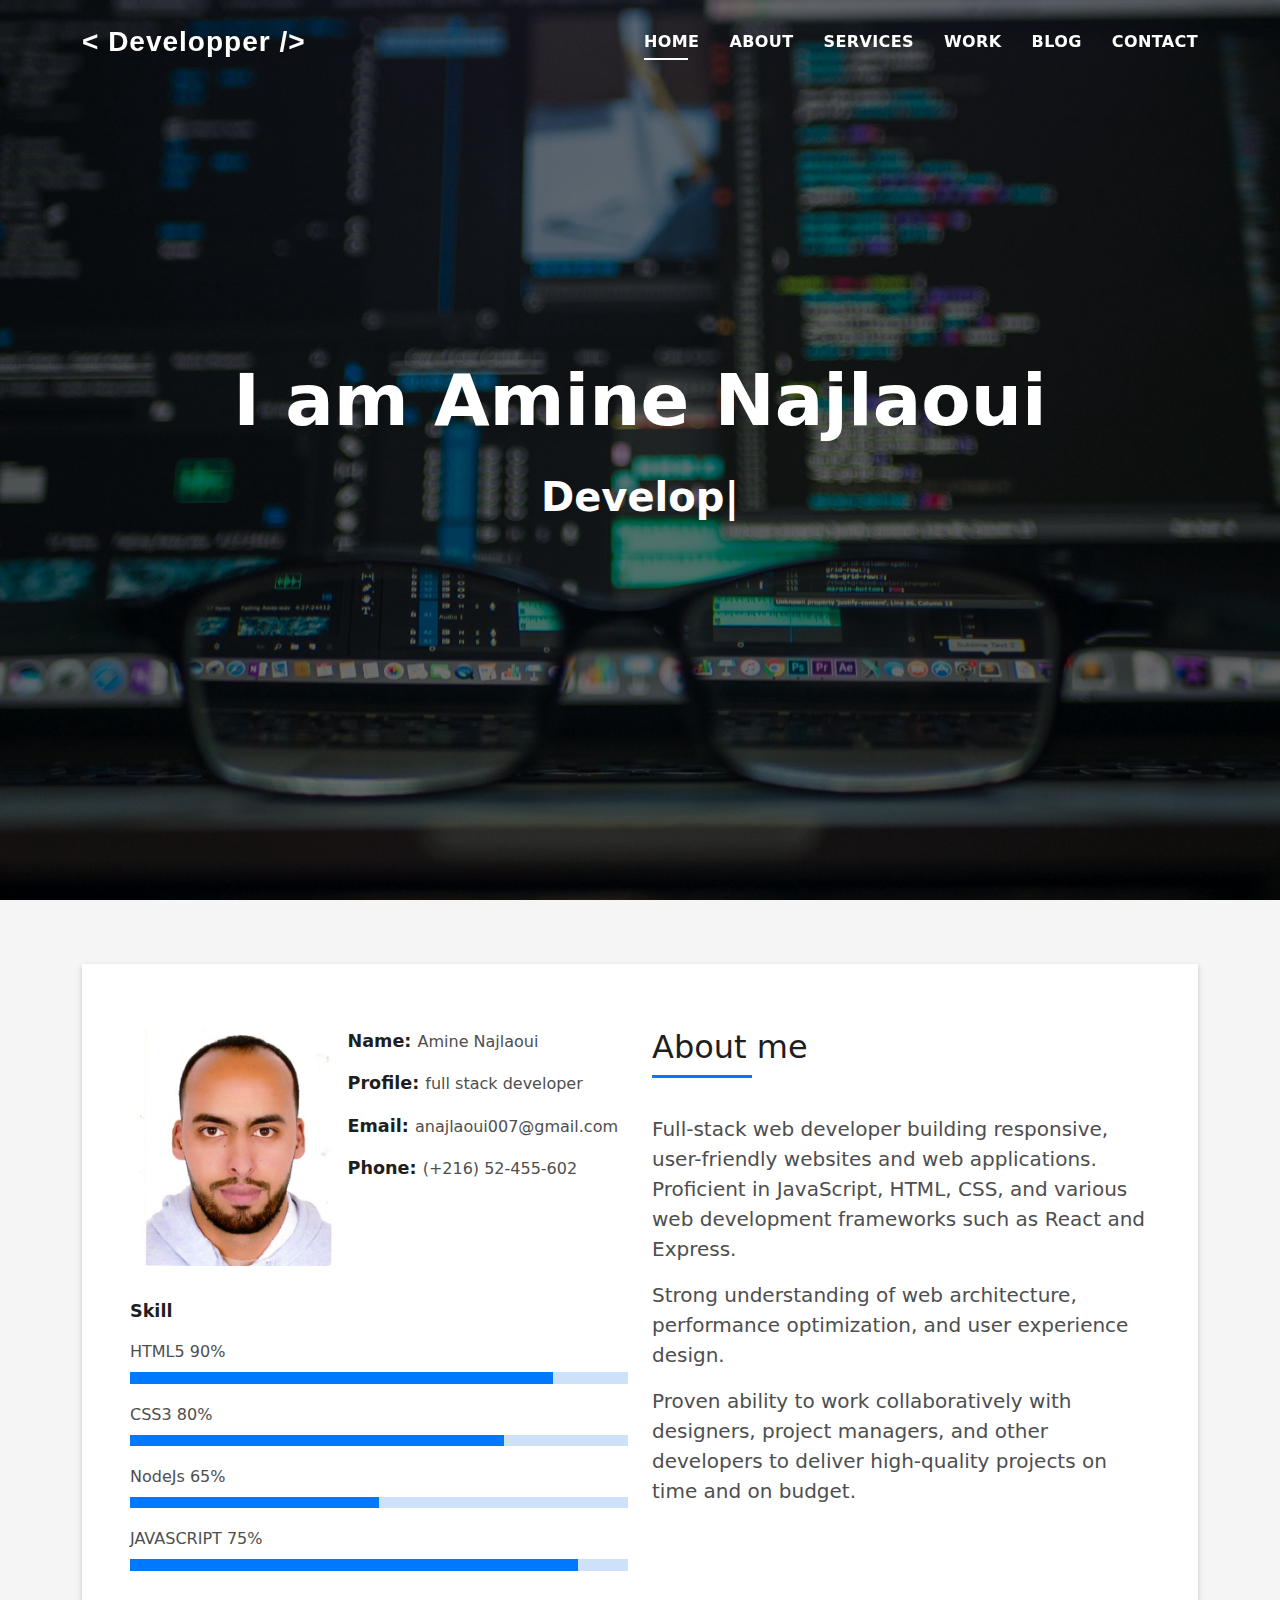
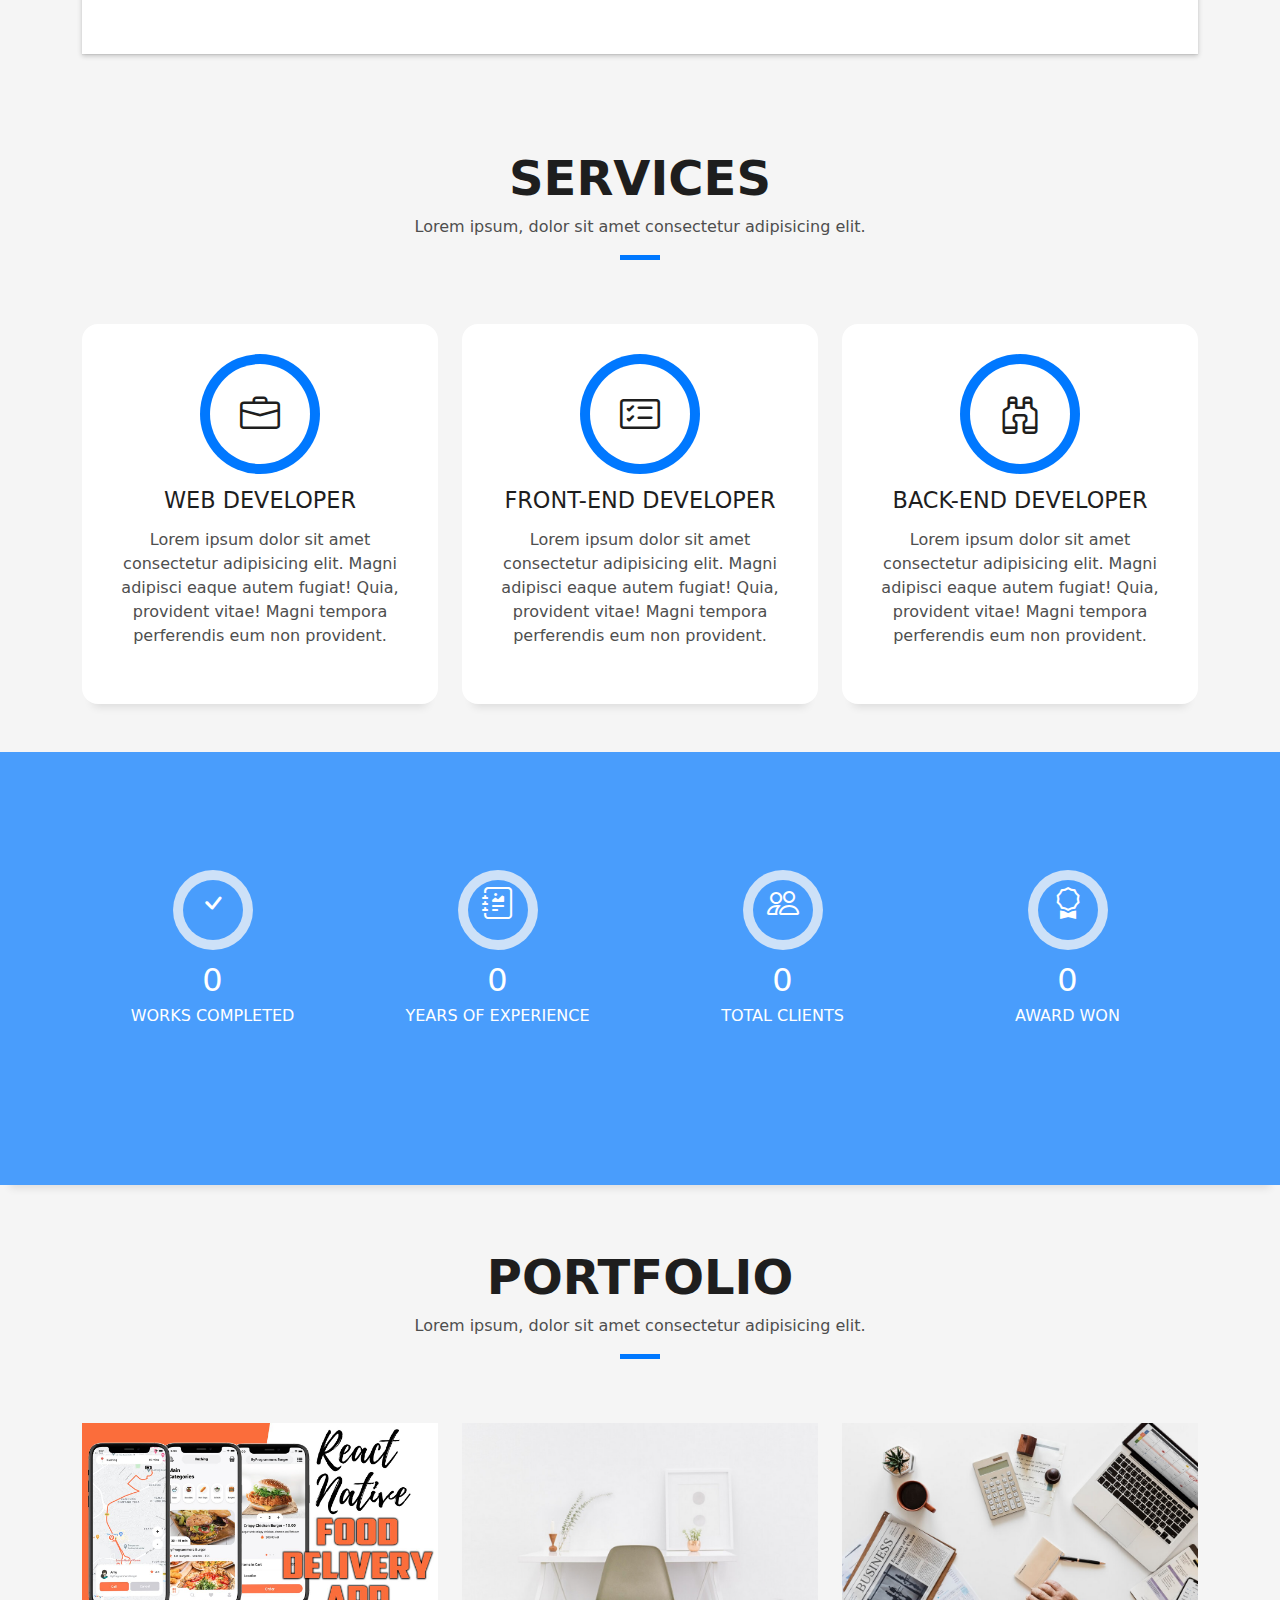
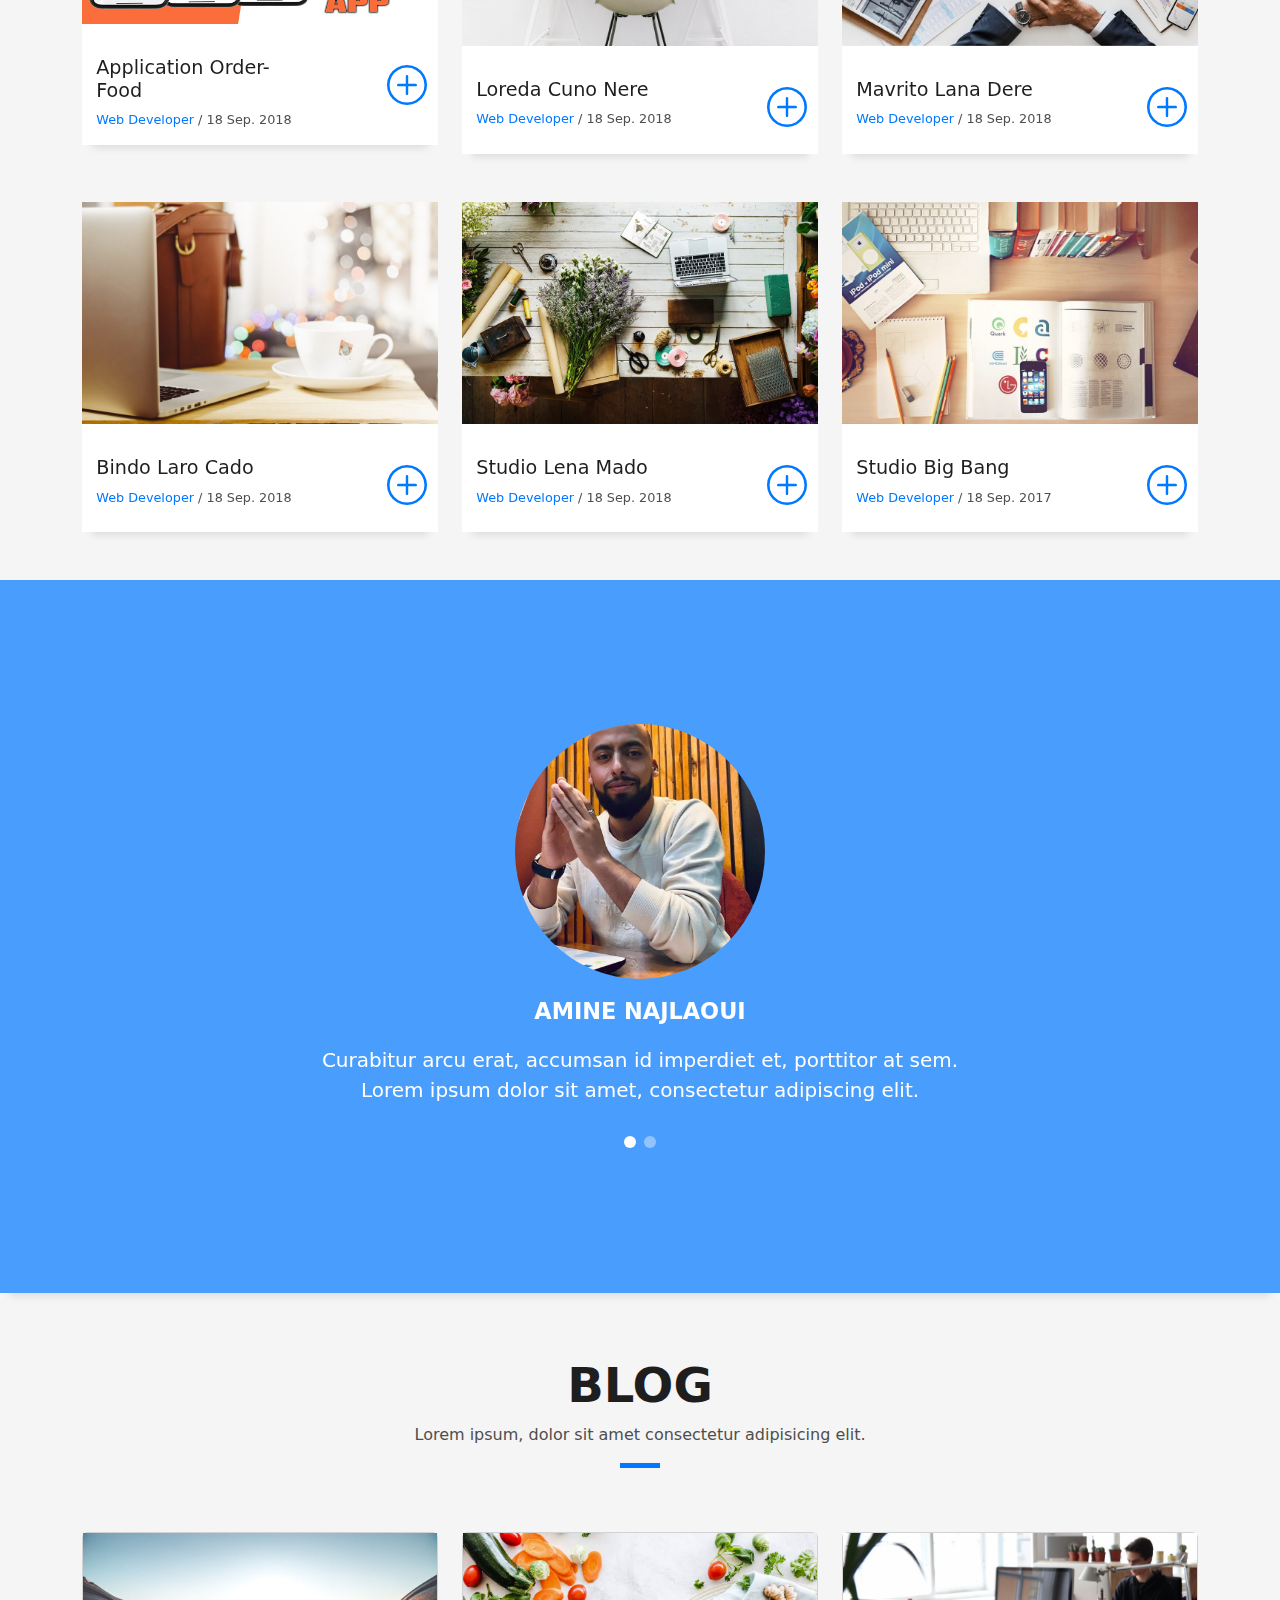
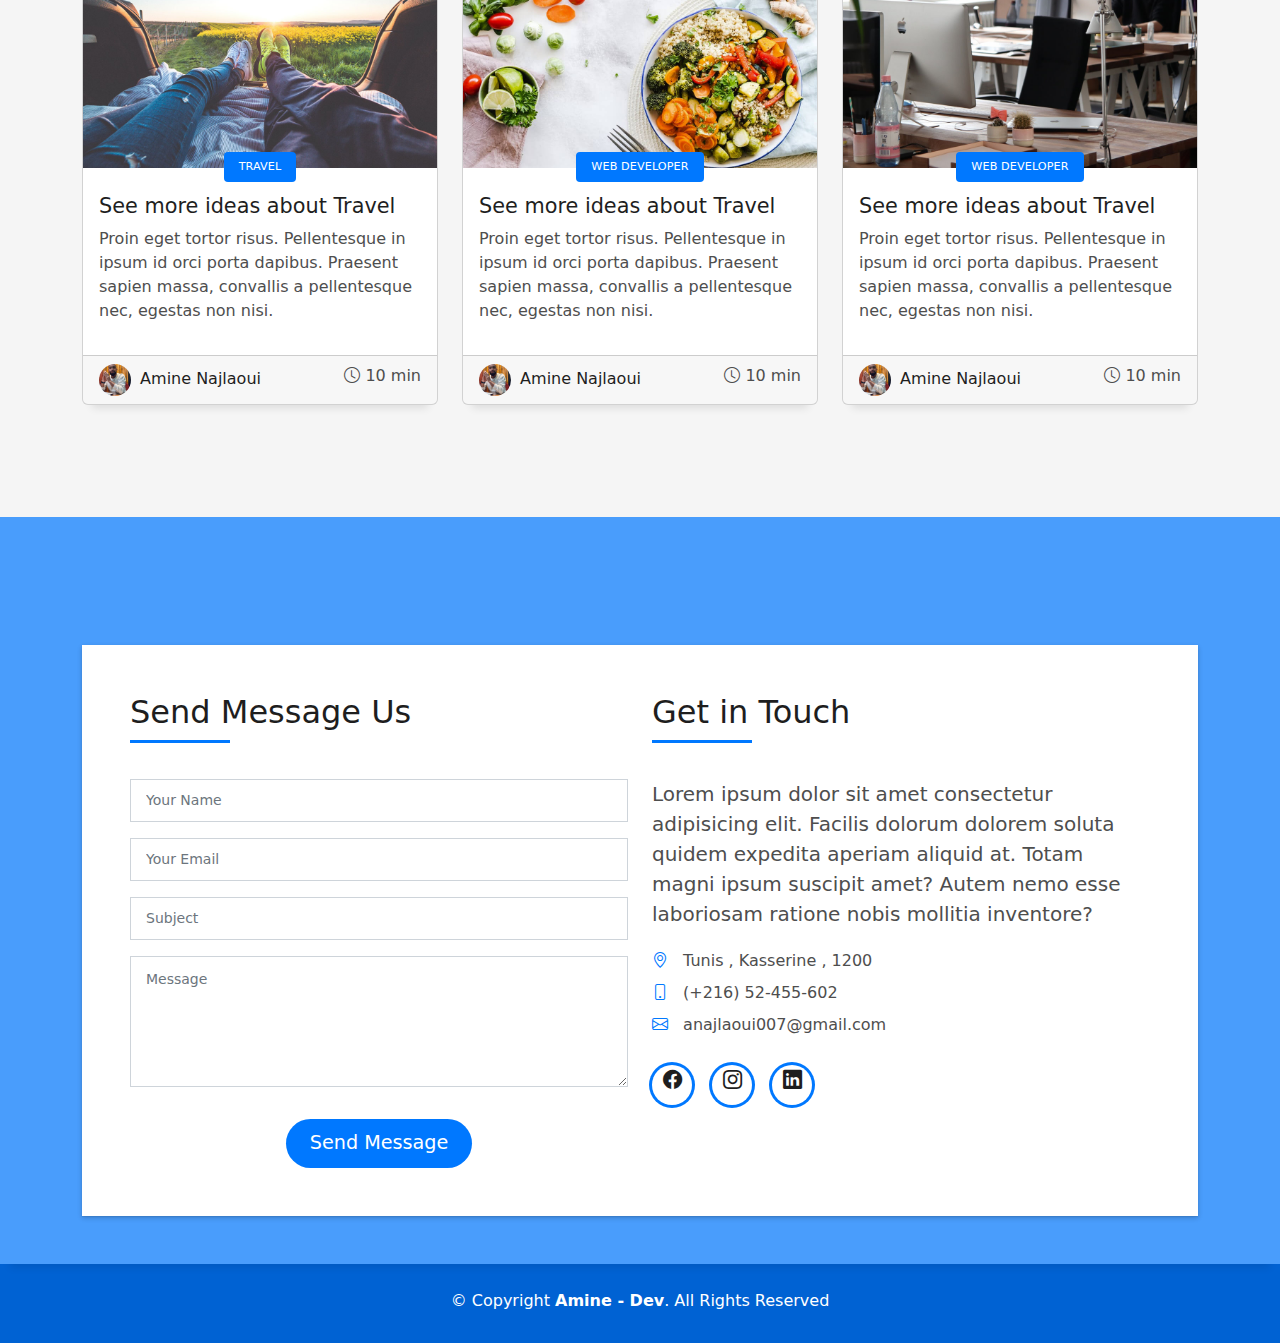
<file: index.html>
<!DOCTYPE html>
<html lang="en">

<head>
  <meta charset="utf-8">
  <meta content="width=device-width, initial-scale=1.0" name="viewport">

  <title>Portfolio - Amine Najlaoui</title>
  <meta content="" name="description">
  <meta content="" name="keywords">

  <!-- Favicons -->
  <link href="assets/img/logo.png" rel="icon">
  <link href="assets/img/apple-touch-icon.png" rel="apple-touch-icon">

  <!-- Vendor CSS Files -->
  <link href="assets/vendor/bootstrap/css/bootstrap.min.css" rel="stylesheet">
  <link href="assets/vendor/bootstrap-icons/bootstrap-icons.css" rel="stylesheet">
  <link href="assets/vendor/glightbox/css/glightbox.min.css" rel="stylesheet">
  <link href="assets/vendor/swiper/swiper-bundle.min.css" rel="stylesheet">

  <!-- Template Main CSS File -->
  <link href="assets/css/style.css" rel="stylesheet">

  <!-- =======================================================
  * Template Name: DevFolio - v4.10.0
  * Template URL: https://bootstrapmade.com/devfolio-bootstrap-portfolio-html-template/
  * Author: BootstrapMade.com
  * License: https://bootstrapmade.com/license/
  ======================================================== -->
</head>

<body>

  <!-- ======= Header ======= -->
  <header id="header" class="fixed-top">
    <div class="container d-flex align-items-center justify-content-between">

      <h1 class="logo"><a href="index.html"> < Developper /></a></h1>
      <!-- Uncomment below if you prefer to use an image logo -->
      <!-- <a href="index.html" class="logo"><img src="assets/img/logo.png" alt="" class="img-fluid"></a>-->

      <nav id="navbar" class="navbar">
        <ul>
          <li><a class="nav-link scrollto active" href="#hero">Home</a></li>
          <li><a class="nav-link scrollto" href="#about">About</a></li>
          <li><a class="nav-link scrollto" href="#services">Services</a></li>
          <li><a class="nav-link scrollto " href="#work">Work</a></li>
          <li><a class="nav-link scrollto " href="#blog">Blog</a></li>
          <!-- <li class="dropdown"><a href="#"><span>Drop Down</span> <i class="bi bi-chevron-down"></i></a>
            <ul>
              <li><a href="#">Drop Down 1</a></li>
              <li class="dropdown"><a href="#"><span>Deep Drop Down</span> <i class="bi bi-chevron-right"></i></a>
                <ul>
                  <li><a href="#">Deep Drop Down 1</a></li>
                  <li><a href="#">Deep Drop Down 2</a></li>
                  <li><a href="#">Deep Drop Down 3</a></li>
                  <li><a href="#">Deep Drop Down 4</a></li>
                  <li><a href="#">Deep Drop Down 5</a></li>
                </ul>
              </li>
              <li><a href="#">Drop Down 2</a></li>
              <li><a href="#">Drop Down 3</a></li>
              <li><a href="#">Drop Down 4</a></li>
            </ul>
          </li> -->
          <li><a class="nav-link scrollto" href="#contact">Contact</a></li>
        </ul>
        <i class="bi bi-list mobile-nav-toggle"></i>
      </nav><!-- .navbar -->


    </div>
  </header><!-- End Header -->

  <!-- ======= Hero Section ======= -->
  <div id="hero" class="hero route bg-image" style="background-image: url(assets/img/299782556_869280817375037_2426344684048855786_n.jpg)">
    <div class="overlay-itro"></div>
    <div class="hero-content display-table">
      <div class="table-cell">
        <div class="container">
          <!--<p class="display-6 color-d">Hello, world!</p>-->
          <h1 class="hero-title mb-4">I am Amine Najlaoui
          </h1>
          <p class="hero-subtitle"><span class="typed" data-typed-items=" Developper, Freelancer,"></span></p>
          <!-- <p class="pt-3"><a class="btn btn-primary btn js-scroll px-4" href="#about" role="button">Learn More</a></p> -->
        </div>
      </div>
    </div>
  </div><!-- End Hero Section -->

  <main id="main">

    <!-- ======= About Section ======= -->
    <section id="about" class="about-mf sect-pt4 route">
      <div class="container">
        <div class="row">
          <div class="col-sm-12">
            <div class="box-shadow-full">
              <div class="row">
                <div class="col-md-6">
                  <div class="row">
                    <div class="col-sm-6 col-md-5">
                      <div class="about-img">
                        <img src="assets/img/scan858 (1).jpg" class="img-fluid rounded b-shadow-a" alt="">
                      </div>
                    </div>
                    <div class="col-sm-6 col-md-7">
                      <div class="about-info">
                        <p><span class="title-s">Name: </span> <span>Amine Najlaoui</span></p>
                        <p><span class="title-s">Profile: </span> <span>full stack developer</span></p>
                        <p><span class="title-s">Email: </span> <span>anajlaoui007@gmail.com</span></p>
                        <p><span class="title-s">Phone: </span> <span>(+216) 52-455-602</span></p>
                      </div>
                    </div>
                  </div>
                  <div class="skill-mf">
                    <p class="title-s">Skill</p>
                    <span>HTML5</span> <span class="pull-right">90%</span>
                    <div class="progress">
                      <div class="progress-bar" role="progressbar" style="width: 85%;" aria-valuenow="85" aria-valuemin="0" aria-valuemax="100"></div>
                    </div>
                    <span>CSS3</span> <span class="pull-right">80%</span>
                    <div class="progress">
                      <div class="progress-bar" role="progressbar" style="width: 75%" aria-valuenow="75" aria-valuemin="0" aria-valuemax="100"></div>
                    </div>
                    <span>NodeJs</span> <span class="pull-right">65%</span>
                    <div class="progress">
                      <div class="progress-bar" role="progressbar" style="width: 50%" aria-valuenow="50" aria-valuemin="0" aria-valuemax="100"></div>
                    </div>
                    <span>JAVASCRIPT</span> <span class="pull-right">75%</span>
                    <div class="progress">
                      <div class="progress-bar" role="progressbar" style="width: 90%" aria-valuenow="90" aria-valuemin="0" aria-valuemax="100"></div>
                    </div>
                  </div>
                </div>
                <div class="col-md-6">
                  <div class="about-me pt-4 pt-md-0">
                    <div class="title-box-2">
                      <h5 class="title-left">
                        About me
                      </h5>
                    </div>
                    <p class="lead">
                      Full-stack web developer  building responsive, user-friendly websites and web applications. 
                      Proficient in JavaScript, HTML, CSS, and various web development frameworks such as React and Express. 
                       

                    </p>
                    <p class="lead">
                      Strong understanding of web architecture, performance optimization, and user experience design.

                    </p>
                    <p class="lead">
                      Proven ability to work collaboratively with designers, project managers, and other developers to deliver high-quality projects on time and on budget.
                    </p>
                  </div>
                </div>
              </div>
            </div>
          </div>
        </div>
      </div>
    </section><!-- End About Section -->

    <!-- ======= Services Section ======= -->
    <section id="services" class="services-mf pt-5 route">
      <div class="container">
        <div class="row">
          <div class="col-sm-12">
            <div class="title-box text-center">
              <h3 class="title-a">
                Services
              </h3>
              <p class="subtitle-a">
                Lorem ipsum, dolor sit amet consectetur adipisicing elit.
              </p>
              <div class="line-mf"></div>
            </div>
          </div>
        </div>
        <div class="row">
          <div class="col-md-4">
            <div class="service-box">
              <div class="service-ico">
                <span class="ico-circle"><i class="bi bi-briefcase"></i></span>
              </div>
              <div class="service-content">
                <h2 class="s-title">Web Developer</h2>
                <p class="s-description text-center">
                  Lorem ipsum dolor sit amet consectetur adipisicing elit. Magni adipisci eaque autem fugiat! Quia,
                  provident vitae! Magni
                  tempora perferendis eum non provident.
                </p>
              </div>
            </div>
          </div>
          <div class="col-md-4">
            <div class="service-box">
              <div class="service-ico">
                <span class="ico-circle"><i class="bi bi-card-checklist"></i></span>
              </div>
              <div class="service-content">
                <h2 class="s-title">Front-End Developer</h2>
                <p class="s-description text-center">
                  Lorem ipsum dolor sit amet consectetur adipisicing elit. Magni adipisci eaque autem fugiat! Quia,
                  provident vitae! Magni
                  tempora perferendis eum non provident.
                </p>
              </div>
            </div>
          </div>
          <!-- <div class="col-md-4">
            <div class="service-box">
              <div class="service-ico">
                <span class="ico-circle"><i class="bi bi-bar-chart"></i></span>
              </div>
               <div class="service-content">
                <h2 class="s-title">Photography</h2>
                <p class="s-description text-center">
                  Lorem ipsum dolor sit amet consectetur adipisicing elit. Magni adipisci eaque autem fugiat! Quia,
                  provident vitae! Magni
                  tempora perferendis eum non provident.
                </p>
              </div>
            </div>
          </div> -->
          <div class="col-md-4">
            <div class="service-box">
              <div class="service-ico">
                <span class="ico-circle"><i class="bi bi-binoculars"></i></span>
              </div>
              <div class="service-content">
                <h2 class="s-title">Back-End Developer</h2>
                <p class="s-description text-center">
                  Lorem ipsum dolor sit amet consectetur adipisicing elit. Magni adipisci eaque autem fugiat! Quia,
                  provident vitae! Magni
                  tempora perferendis eum non provident.
                </p>
              </div>
            </div>
          </div>
          <!-- <div class="col-md-4">
            <div class="service-box">
              <div class="service-ico">
                <span class="ico-circle"><i class="bi bi-brightness-high"></i></span>
              </div>
              <div class="service-content">
                <h2 class="s-title">Graphic Design</h2>
                <p class="s-description text-center">
                  Lorem ipsum dolor sit amet consectetur adipisicing elit. Magni adipisci eaque autem fugiat! Quia,
                  provident vitae! Magni
                  tempora perferendis eum non provident.
                </p>
              </div>
            </div>
          </div> -->
          <!-- <div class="col-md-4">
            <div class="service-box">
              <div class="service-ico">
                <span class="ico-circle"><i class="bi bi-calendar4-week"></i></span>
              </div>
              <div class="service-content">
                <h2 class="s-title">Marketing Services</h2>
                <p class="s-description text-center">
                  Lorem ipsum dolor sit amet consectetur adipisicing elit. Magni adipisci eaque autem fugiat! Quia,
                  provident vitae! Magni
                  tempora perferendis eum non provident.
                </p>
              </div>
            </div>
          </div>
        </div>
      </div> -->
    </section><!-- End Services Section -->

    <!-- ======= Counter Section ======= -->
    <div class="section-counter paralax-mf bg-image" style="background-image: url(assets/img/counters-bg.jpg)">
      <div class="overlay-mf"></div>
      <div class="container position-relative">
        <div class="row">
          <div class="col-sm-3 col-lg-3">
            <div class="counter-box counter-box pt-4 pt-md-0">
              <div class="counter-ico">
                <span class="ico-circle"><i class="bi bi-check"></i></span>
              </div>
              <div class="counter-num">
                <p data-purecounter-start="0" data-purecounter-end="450" data-purecounter-duration="1" class="counter purecounter"></p>
                <span class="counter-text">WORKS COMPLETED</span>
              </div>
            </div>
          </div>
          <div class="col-sm-3 col-lg-3">
            <div class="counter-box pt-4 pt-md-0">
              <div class="counter-ico">
                <span class="ico-circle"><i class="bi bi-journal-richtext"></i></span>
              </div>
              <div class="counter-num">
                <p data-purecounter-start="0" data-purecounter-end="25" data-purecounter-duration="1" class="counter purecounter"></p>
                <span class="counter-text">YEARS OF EXPERIENCE</span>
              </div>
            </div>
          </div>
          <div class="col-sm-3 col-lg-3">
            <div class="counter-box pt-4 pt-md-0">
              <div class="counter-ico">
                <span class="ico-circle"><i class="bi bi-people"></i></span>
              </div>
              <div class="counter-num">
                <p data-purecounter-start="0" data-purecounter-end="550" data-purecounter-duration="1" class="counter purecounter"></p>
                <span class="counter-text">TOTAL CLIENTS</span>
              </div>
            </div>
          </div>
          <div class="col-sm-3 col-lg-3">
            <div class="counter-box pt-4 pt-md-0">
              <div class="counter-ico">
                <span class="ico-circle"><i class="bi bi-award"></i></span>
              </div>
              <div class="counter-num">
                <p data-purecounter-start="0" data-purecounter-end="48" data-purecounter-duration="1" class="counter purecounter"></p>
                <span class="counter-text">AWARD WON</span>
              </div>
            </div>
          </div>
        </div>
      </div>
    </div><!-- End Counter Section -->

    <!-- ======= Portfolio Section ======= -->
    <section id="work" class="portfolio-mf sect-pt4 route">
      <div class="container">
        <div class="row">
          <div class="col-sm-12">
            <div class="title-box text-center">
              <h3 class="title-a">
                Portfolio
              </h3>
              <p class="subtitle-a">
                Lorem ipsum, dolor sit amet consectetur adipisicing elit.
              </p>
              <div class="line-mf"></div>
            </div>
          </div>
        </div>
        <div class="row">
          <div class="col-md-4">
            <div class="work-box">
              <a href="assets/img/maxresdefault.jpg" data-gallery="portfolioGallery" class="portfolio-lightbox">
                <div class="work-img">
                  <img src="assets/img/maxresdefault.jpg" alt="" class="img-fluid">
                </div>
              </a>
              <div class="work-content">
                <div class="row">
                  <div class="col-sm-8">
                    <h2 class="w-title">Application Order-Food</h2>
                    <div class="w-more">
                      <span class="w-ctegory">Web Developer</span> / <span class="w-date">18 Sep. 2018</span>
                    </div>
                  </div>
                  <div class="col-sm-4">
                    <div class="w-like">
                      <a href="portfolio-details.html"> <span class="bi bi-plus-circle"></span></a>
                    </div>
                  </div>
                </div>
              </div>
            </div>
          </div>
          <div class="col-md-4">
            <div class="work-box">
              <a href="assets/img/work-2.jpg" data-gallery="portfolioGallery" class="portfolio-lightbox">
                <div class="work-img">
                  <img src="assets/img/work-2.jpg" alt="" class="img-fluid">
                </div>
              </a>
              <div class="work-content">
                <div class="row">
                  <div class="col-sm-8">
                    <h2 class="w-title">Loreda Cuno Nere</h2>
                    <div class="w-more">
                      <span class="w-ctegory">Web Developer</span> / <span class="w-date">18 Sep. 2018</span>
                    </div>
                  </div>
                  <div class="col-sm-4">
                    <div class="w-like">
                      <a href="portfolio-details.html"> <span class="bi bi-plus-circle"></span></a>
                    </div>
                  </div>
                </div>
              </div>
            </div>
          </div>
          <div class="col-md-4">
            <div class="work-box">
              <a href="assets/img/work-3.jpg" data-gallery="portfolioGallery" class="portfolio-lightbox">
                <div class="work-img">
                  <img src="assets/img/work-3.jpg" alt="" class="img-fluid">
                </div>
              </a>
              <div class="work-content">
                <div class="row">
                  <div class="col-sm-8">
                    <h2 class="w-title">Mavrito Lana Dere</h2>
                    <div class="w-more">
                      <span class="w-ctegory">Web Developer</span> / <span class="w-date">18 Sep. 2018</span>
                    </div>
                  </div>
                  <div class="col-sm-4">
                    <div class="w-like">
                      <a href="portfolio-details.html"> <span class="bi bi-plus-circle"></span></a>
                    </div>
                  </div>
                </div>
              </div>
            </div>
          </div>
          <div class="col-md-4">
            <div class="work-box">
              <a href="assets/img/work-4.jpg" data-gallery="portfolioGallery" class="portfolio-lightbox">
                <div class="work-img">
                  <img src="assets/img/work-4.jpg" alt="" class="img-fluid">
                </div>
              </a>
              <div class="work-content">
                <div class="row">
                  <div class="col-sm-8">
                    <h2 class="w-title">Bindo Laro Cado</h2>
                    <div class="w-more">
                      <span class="w-ctegory">Web Developer</span> / <span class="w-date">18 Sep. 2018</span>
                    </div>
                  </div>
                  <div class="col-sm-4">
                    <div class="w-like">
                      <a href="portfolio-details.html"> <span class="bi bi-plus-circle"></span></a>
                    </div>
                  </div>
                </div>
              </div>
            </div>
          </div>
          <div class="col-md-4">
            <div class="work-box">
              <a href="assets/img/work-5.jpg" data-gallery="portfolioGallery" class="portfolio-lightbox">
                <div class="work-img">
                  <img src="assets/img/work-5.jpg" alt="" class="img-fluid">
                </div>
              </a>
              <div class="work-content">
                <div class="row">
                  <div class="col-sm-8">
                    <h2 class="w-title">Studio Lena Mado</h2>
                    <div class="w-more">
                      <span class="w-ctegory">Web Developer</span> / <span class="w-date">18 Sep. 2018</span>
                    </div>
                  </div>
                  <div class="col-sm-4">
                    <div class="w-like">
                      <a href="portfolio-details.html"> <span class="bi bi-plus-circle"></span></a>
                    </div>
                  </div>
                </div>
              </div>
            </div>
          </div>
          <div class="col-md-4">
            <div class="work-box">
              <a href="assets/img/work-6.jpg" data-gallery="portfolioGallery" class="portfolio-lightbox">
                <div class="work-img">
                  <img src="assets/img/work-6.jpg" alt="" class="img-fluid">
                </div>
              </a>
              <div class="work-content">
                <div class="row">
                  <div class="col-sm-8">
                    <h2 class="w-title">Studio Big Bang</h2>
                    <div class="w-more">
                      <span class="w-ctegory">Web Developer</span> / <span class="w-date">18 Sep. 2017</span>
                    </div>
                  </div>
                  <div class="col-sm-4">
                    <div class="w-like">
                      <a href="portfolio-details.html"> <span class="bi bi-plus-circle"></span></a>
                    </div>
                  </div>
                </div>
              </div>
            </div>
          </div>

        </div>
      </div>
    </section><!-- End Portfolio Section -->

    <!-- ======= Testimonials Section ======= -->
    <div class="testimonials paralax-mf bg-image" style="background-image: url(assets/img/overlay-bg.jpg)">
      <div class="overlay-mf"></div>
      <div class="container">
        <div class="row">
          <div class="col-md-12">

            <div class="testimonials-slider swiper" data-aos="fade-up" data-aos-delay="100">
              <div class="swiper-wrapper">

                <div class="swiper-slide">
                  <div class="testimonial-box">
                    <div class="author-test">
                      <img src="assets/img/hhgfuhf.jpg" alt="" class="rounded-circle b-shadow-a">
                      <span class="author">Amine Najlaoui</span>
                    </div>
                    <div class="content-test">
                      <p class="description lead">
                        Curabitur arcu erat, accumsan id imperdiet et, porttitor at sem. Lorem ipsum dolor sit amet,
                        consectetur adipiscing elit.
                      </p>
                    </div>
                  </div>
                </div><!-- End testimonial item -->

                <div class="swiper-slide">
                  <div class="testimonial-box">
                    <div class="author-test">
                      <img src="assets/img/hhgfuhf.jpg" alt="" class="rounded-circle b-shadow-a">
                      <span class="author">Amine Najlaoui</span>
                    </div>
                    <div class="content-test">
                      <p class="description lead">
                        Curabitur arcu erat, accumsan id imperdiet et, porttitor at sem. Lorem ipsum dolor sit amet,
                        consectetur adipiscing elit.
                      </p>
                    </div>
                  </div>
                </div><!-- End testimonial item -->
              </div>
              <div class="swiper-pagination"></div>
            </div>

            <!-- <div id="testimonial-mf" class="owl-carousel owl-theme">
          
        </div> -->
          </div>
        </div>
      </div>
    </div><!-- End Testimonials Section -->

    <!-- ======= Blog Section ======= -->
    <section id="blog" class="blog-mf sect-pt4 route">
      <div class="container">
        <div class="row">
          <div class="col-sm-12">
            <div class="title-box text-center">
              <h3 class="title-a">
                Blog
              </h3>
              <p class="subtitle-a">
                Lorem ipsum, dolor sit amet consectetur adipisicing elit.
              </p>
              <div class="line-mf"></div>
            </div>
          </div>
        </div>
        <div class="row">
          <div class="col-md-4">
            <div class="card card-blog">
              <div class="card-img">
                <a href="blog-single.html"><img src="assets/img/post-1.jpg" alt="" class="img-fluid"></a>
              </div>
              <div class="card-body">
                <div class="card-category-box">
                  <div class="card-category">
                    <h6 class="category">Travel</h6>
                  </div>
                </div>
                <h3 class="card-title"><a href="blog-single.html">See more ideas about Travel</a></h3>
                <p class="card-description">
                  Proin eget tortor risus. Pellentesque in ipsum id orci porta dapibus. Praesent sapien massa, convallis
                  a pellentesque nec,
                  egestas non nisi.
                </p>
              </div>
              <div class="card-footer">
                <div class="post-author">
                  <a href="#">
                    <img src="assets/img/hhgfuhf.jpg" alt="" class="avatar rounded-circle">
                    <span class="author">Amine Najlaoui</span>
                  </a>
                </div>
                <div class="post-date">
                  <span class="bi bi-clock"></span> 10 min
                </div>
              </div>
            </div>
          </div>
          <div class="col-md-4">
            <div class="card card-blog">
              <div class="card-img">
                <a href="blog-single.html"><img src="assets/img/post-2.jpg" alt="" class="img-fluid"></a>
              </div>
              <div class="card-body">
                <div class="card-category-box">
                  <div class="card-category">
                    <h6 class="category">Web Developer</h6>
                  </div>
                </div>
                <h3 class="card-title"><a href="blog-single.html">See more ideas about Travel</a></h3>
                <p class="card-description">
                  Proin eget tortor risus. Pellentesque in ipsum id orci porta dapibus. Praesent sapien massa, convallis
                  a pellentesque nec,
                  egestas non nisi.
                </p>
              </div>
              <div class="card-footer">
                <div class="post-author">
                  <a href="#">
                    <img src="assets/img/hhgfuhf.jpg" alt="" class="avatar rounded-circle">
                    <span class="author">Amine Najlaoui</span>
                  </a>
                </div>
                <div class="post-date">
                  <span class="bi bi-clock"></span> 10 min
                </div>
              </div>
            </div>
          </div>
          <div class="col-md-4">
            <div class="card card-blog">
              <div class="card-img">
                <a href="blog-single.html"><img src="assets/img/post-3.jpg" alt="" class="img-fluid"></a>
              </div>
              <div class="card-body">
                <div class="card-category-box">
                  <div class="card-category">
                    <h6 class="category">Web Developer</h6>
                  </div>
                </div>
                <h3 class="card-title"><a href="blog-single.html">See more ideas about Travel</a></h3>
                <p class="card-description">
                  Proin eget tortor risus. Pellentesque in ipsum id orci porta dapibus. Praesent sapien massa, convallis
                  a pellentesque nec,
                  egestas non nisi.
                </p>
              </div>
              <div class="card-footer">
                <div class="post-author">
                  <a href="#">
                    <img src="assets/img/hhgfuhf.jpg" alt="" class="avatar rounded-circle">
                    <span class="author">Amine Najlaoui</span>
                  </a>
                </div>
                <div class="post-date">
                  <span class="bi bi-clock"></span> 10 min
                </div>
              </div>
            </div>
          </div>
        </div>
      </div>
    </section><!-- End Blog Section -->

    <!-- ======= Contact Section ======= -->
    <section id="contact" class="paralax-mf footer-paralax bg-image sect-mt4 route" style="background-image: url(assets/img/overlay-bg.jpg)">
      <div class="overlay-mf"></div>
      <div class="container">
        <div class="row">
          <div class="col-sm-12">
            <div class="contact-mf">
              <div id="contact" class="box-shadow-full">
                <div class="row">
                  <div class="col-md-6">
                    <div class="title-box-2">
                      <h5 class="title-left">
                        Send Message Us
                      </h5>
                    </div>
                    <div>
                      <form action="forms/contact.php" method="post" role="form" class="php-email-form">
                        <div class="row">
                          <div class="col-md-12 mb-3">
                            <div class="form-group">
                              <input type="text" name="name" class="form-control" id="name" placeholder="Your Name" required>
                            </div>
                          </div>
                          <div class="col-md-12 mb-3">
                            <div class="form-group">
                              <input type="email" class="form-control" name="email" id="email" placeholder="Your Email" required>
                            </div>
                          </div>
                          <div class="col-md-12 mb-3">
                            <div class="form-group">
                              <input type="text" class="form-control" name="subject" id="subject" placeholder="Subject" required>
                            </div>
                          </div>
                          <div class="col-md-12">
                            <div class="form-group">
                              <textarea class="form-control" name="message" rows="5" placeholder="Message" required></textarea>
                            </div>
                          </div>
                          <div class="col-md-12 text-center my-3">
                            <div class="loading">Loading</div>
                            <div class="error-message"></div>
                            <div class="sent-message">Your message has been sent. Thank you!</div>
                          </div>
                          <div class="col-md-12 text-center">
                            <button type="submit" class="button button-a button-big button-rouded">Send Message</button>
                          </div>
                        </div>
                      </form>
                    </div>
                  </div>
                  <div class="col-md-6">
                    <div class="title-box-2 pt-4 pt-md-0">
                      <h5 class="title-left">
                        Get in Touch
                      </h5>
                    </div>
                    <div class="more-info">
                      <p class="lead">
                        Lorem ipsum dolor sit amet consectetur adipisicing elit. Facilis dolorum dolorem soluta quidem
                        expedita aperiam aliquid at.
                        Totam magni ipsum suscipit amet? Autem nemo esse laboriosam ratione nobis
                        mollitia inventore?
                      </p>
                      <ul class="list-ico">
                        <li><span class="bi bi-geo-alt"></span> Tunis , Kasserine , 1200</li>
                        <li><span class="bi bi-phone"></span> (+216) 52-455-602</li>
                        <li><span class="bi bi-envelope"></span> anajlaoui007@gmail.com</li>
                      </ul>
                    </div>
                    <div class="socials">
                      <ul>
                        <li><a href="https://www.facebook.com/amine.najlaoui.1428" target="_blank"><span class="ico-circle"><i class="bi bi-facebook"></i></span></a></li>
                        <li><a href="https://www.instagram.com/_amine_najlaoui_/?hl=fr" target="_blank"><span class="ico-circle"><i class="bi bi-instagram"></i></span></a></li>
                        <!-- <li><a href=""><span class="ico-circle"><i class="bi bi-twitter"></i></span></a></li> -->
                        <li><a href="https://www.linkedin.com/in/amine-najlaoui-82387a1a2/" target="_blank"><span class="ico-circle"><i class="bi bi-linkedin"></i></span></a></li>
                      </ul>
                    </div>
                  </div>
                </div>
              </div>
            </div>
          </div>
        </div>
      </div>
    </section><!-- End Contact Section -->

  </main><!-- End #main -->

  <!-- ======= Footer ======= -->
  <footer>
    <div class="container">
      <div class="row">
        <div class="col-sm-12">
          <div class="copyright-box">
            <p class="copyright">&copy; Copyright <strong>Amine - Dev</strong>. All Rights Reserved</p>
           
          </div>
        </div>
      </div>
    </div>
  </footer><!-- End  Footer -->

  <div id="preloader"></div>
  <a href="#" class="back-to-top d-flex align-items-center justify-content-center"><i class="bi bi-arrow-up-short"></i></a>

  <!-- Vendor JS Files -->
  <script src="assets/vendor/purecounter/purecounter_vanilla.js"></script>
  <script src="assets/vendor/bootstrap/js/bootstrap.bundle.min.js"></script>
  <script src="assets/vendor/glightbox/js/glightbox.min.js"></script>
  <script src="assets/vendor/swiper/swiper-bundle.min.js"></script>
  <script src="assets/vendor/typed.js/typed.min.js"></script>
  <script src="assets/vendor/php-email-form/validate.js"></script>

  <!-- Template Main JS File -->
  <script src="assets/js/main.js"></script>

</body>

</html>
</file>
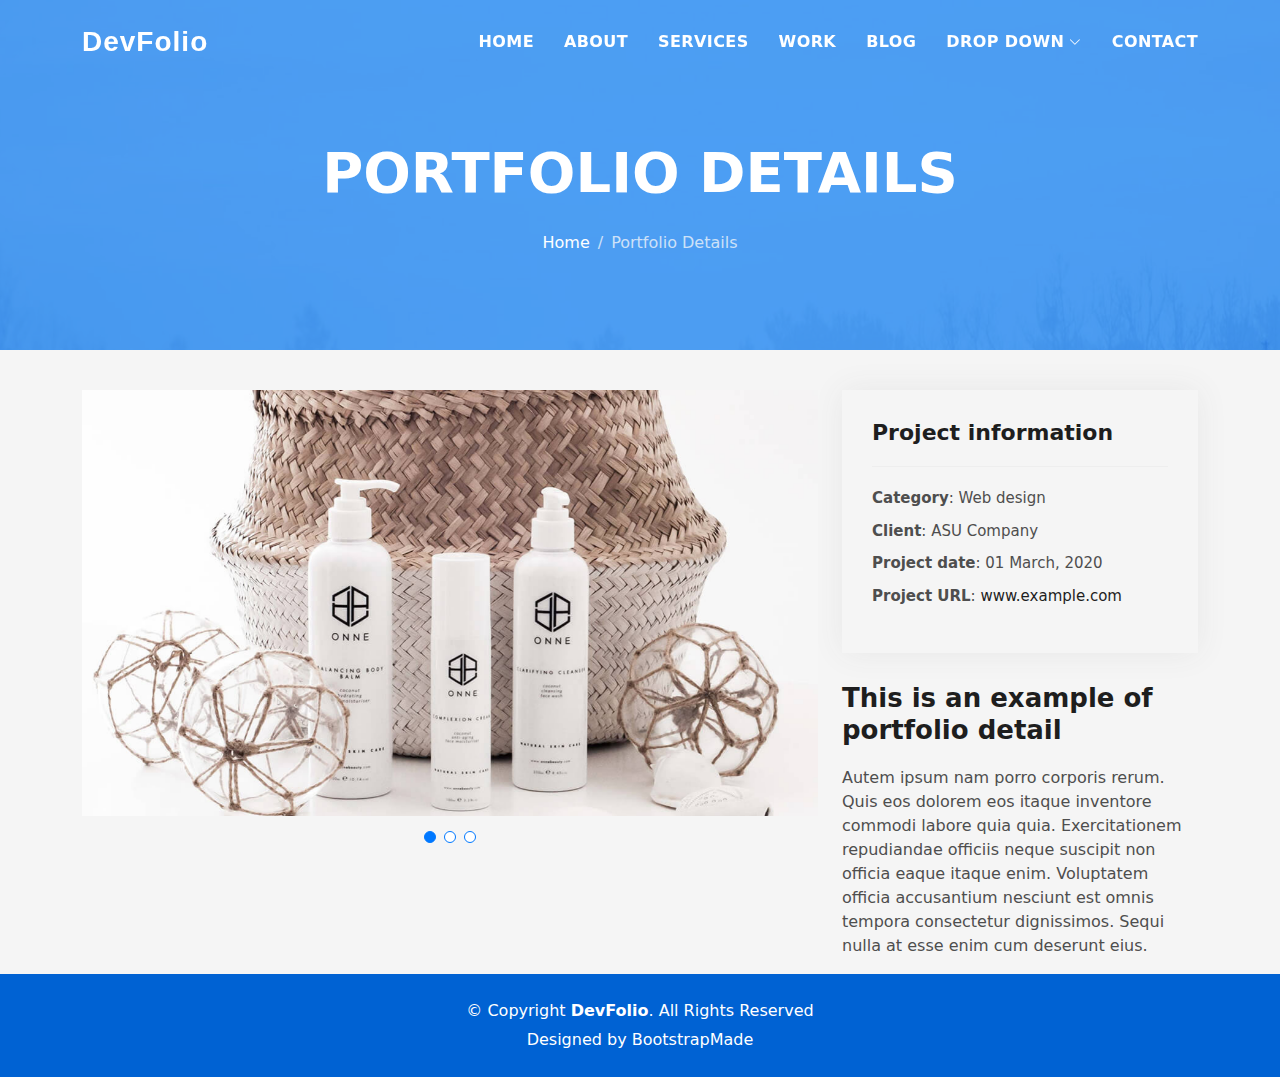
<file: portfolio-details.html>
<!DOCTYPE html>
<html lang="en">

<head>
  <meta charset="utf-8">
  <meta content="width=device-width, initial-scale=1.0" name="viewport">

  <title>DevFolio Bootstrap Portfolio Template - Portfolio Details</title>
  <meta content="" name="description">
  <meta content="" name="keywords">

  <!-- Favicons -->
  <link href="assets/img/favicon.png" rel="icon">
  <link href="assets/img/apple-touch-icon.png" rel="apple-touch-icon">

  <!-- Vendor CSS Files -->
  <link href="assets/vendor/bootstrap/css/bootstrap.min.css" rel="stylesheet">
  <link href="assets/vendor/bootstrap-icons/bootstrap-icons.css" rel="stylesheet">
  <link href="assets/vendor/glightbox/css/glightbox.min.css" rel="stylesheet">
  <link href="assets/vendor/swiper/swiper-bundle.min.css" rel="stylesheet">

  <!-- Template Main CSS File -->
  <link href="assets/css/style.css" rel="stylesheet">

  <!-- =======================================================
  * Template Name: DevFolio - v4.10.0
  * Template URL: https://bootstrapmade.com/devfolio-bootstrap-portfolio-html-template/
  * Author: BootstrapMade.com
  * License: https://bootstrapmade.com/license/
  ======================================================== -->
</head>

<body>

  <!-- ======= Header ======= -->
  <header id="header" class="fixed-top">
    <div class="container d-flex align-items-center justify-content-between">

      <h1 class="logo"><a href="index.html">DevFolio</a></h1>
      <!-- Uncomment below if you prefer to use an image logo -->
      <!-- <a href="index.html" class="logo"><img src="assets/img/logo.png" alt="" class="img-fluid"></a>-->

      <nav id="navbar" class="navbar">
        <ul>
          <li><a class="nav-link scrollto " href="#hero">Home</a></li>
          <li><a class="nav-link scrollto" href="#about">About</a></li>
          <li><a class="nav-link scrollto" href="#services">Services</a></li>
          <li><a class="nav-link scrollto " href="#work">Work</a></li>
          <li><a class="nav-link scrollto " href="#blog">Blog</a></li>
          <li class="dropdown"><a href="#"><span>Drop Down</span> <i class="bi bi-chevron-down"></i></a>
            <ul>
              <li><a href="#">Drop Down 1</a></li>
              <li class="dropdown"><a href="#"><span>Deep Drop Down</span> <i class="bi bi-chevron-right"></i></a>
                <ul>
                  <li><a href="#">Deep Drop Down 1</a></li>
                  <li><a href="#">Deep Drop Down 2</a></li>
                  <li><a href="#">Deep Drop Down 3</a></li>
                  <li><a href="#">Deep Drop Down 4</a></li>
                  <li><a href="#">Deep Drop Down 5</a></li>
                </ul>
              </li>
              <li><a href="#">Drop Down 2</a></li>
              <li><a href="#">Drop Down 3</a></li>
              <li><a href="#">Drop Down 4</a></li>
            </ul>
          </li>
          <li><a class="nav-link scrollto" href="#contact">Contact</a></li>
        </ul>
        <i class="bi bi-list mobile-nav-toggle"></i>
      </nav><!-- .navbar -->

    </div>
  </header><!-- End Header -->

  <div class="hero hero-single route bg-image" style="background-image: url(assets/img/overlay-bg.jpg)">
    <div class="overlay-mf"></div>
    <div class="hero-content display-table">
      <div class="table-cell">
        <div class="container">
          <h2 class="hero-title mb-4">Portfolio Details</h2>
          <ol class="breadcrumb d-flex justify-content-center">
            <li class="breadcrumb-item">
              <a href="#">Home</a>
            </li>
            <li class="breadcrumb-item active">Portfolio Details</li>
          </ol>
        </div>
      </div>
    </div>
  </div>

  <main id="main">

    <!-- ======= Portfolio Details Section ======= -->
    <section id="portfolio-details" class="portfolio-details">
      <div class="container">

        <div class="row gy-4">

          <div class="col-lg-8">
            <div class="portfolio-details-slider swiper">
              <div class="swiper-wrapper align-items-center">

                <div class="swiper-slide">
                  <img src="assets/img/portfolio-details-1.jpg" alt="">
                </div>

                <div class="swiper-slide">
                  <img src="assets/img/portfolio-details-2.jpg" alt="">
                </div>

                <div class="swiper-slide">
                  <img src="assets/img/portfolio-details-3.jpg" alt="">
                </div>

              </div>
              <div class="swiper-pagination"></div>
            </div>
          </div>

          <div class="col-lg-4">
            <div class="portfolio-info">
              <h3>Project information</h3>
              <ul>
                <li><strong>Category</strong>: Web design</li>
                <li><strong>Client</strong>: ASU Company</li>
                <li><strong>Project date</strong>: 01 March, 2020</li>
                <li><strong>Project URL</strong>: <a href="#">www.example.com</a></li>
              </ul>
            </div>
            <div class="portfolio-description">
              <h2>This is an example of portfolio detail</h2>
              <p>
                Autem ipsum nam porro corporis rerum. Quis eos dolorem eos itaque inventore commodi labore quia quia. Exercitationem repudiandae officiis neque suscipit non officia eaque itaque enim. Voluptatem officia accusantium nesciunt est omnis tempora consectetur dignissimos. Sequi nulla at esse enim cum deserunt eius.
              </p>
            </div>
          </div>

        </div>

      </div>
    </section><!-- End Portfolio Details Section -->

  </main><!-- End #main -->

  <!-- ======= Footer ======= -->
  <footer>
    <div class="container">
      <div class="row">
        <div class="col-sm-12">
          <div class="copyright-box">
            <p class="copyright">&copy; Copyright <strong>DevFolio</strong>. All Rights Reserved</p>
            <div class="credits">
              <!--
              All the links in the footer should remain intact.
              You can delete the links only if you purchased the pro version.
              Licensing information: https://bootstrapmade.com/license/
              Purchase the pro version with working PHP/AJAX contact form: https://bootstrapmade.com/buy/?theme=DevFolio
            -->
              Designed by <a href="https://bootstrapmade.com/">BootstrapMade</a>
            </div>
          </div>
        </div>
      </div>
    </div>
  </footer><!-- End  Footer -->

  <div id="preloader"></div>
  <a href="#" class="back-to-top d-flex align-items-center justify-content-center"><i class="bi bi-arrow-up-short"></i></a>

  <!-- Vendor JS Files -->
  <script src="assets/vendor/purecounter/purecounter_vanilla.js"></script>
  <script src="assets/vendor/bootstrap/js/bootstrap.bundle.min.js"></script>
  <script src="assets/vendor/glightbox/js/glightbox.min.js"></script>
  <script src="assets/vendor/swiper/swiper-bundle.min.js"></script>
  <script src="assets/vendor/typed.js/typed.min.js"></script>
  <script src="assets/vendor/php-email-form/validate.js"></script>

  <!-- Template Main JS File -->
  <script src="assets/js/main.js"></script>

</body>

</html>
</file>
<file: assets/css/style.css>
/**
* Template Name: DevFolio - v4.10.0
* Template URL: https://bootstrapmade.com/devfolio-bootstrap-portfolio-html-template/
* Author: BootstrapMade.com
* License: https://bootstrapmade.com/license/
*/

/*--------------------------------------------------------------
# General
--------------------------------------------------------------*/
body {
  background-color: #f5f5f5;
  color: #4e4e4e;
}

h1,
h2,
h3,
h4,
h5,
h6 {
  color: #1e1e1e;
}

a {
  color: #1e1e1e;
  text-decoration: none;
  transition: all 0.5s ease-in-out;
}

a:hover {
  color: #0078ff;
  text-decoration: none;
  transition: all 0.5s ease-in-out;
}

.p-r {
  position: relative;
}

.color-a {
  text-decoration: none;
  color: #0078ff;
}

.color-d {
  color: #f5f5f5;
}

.color-text-a {
  text-decoration: none;
  color: #4e4e4e;
}

.box-shadow,
.card-blog,
.work-box,
.service-box,
.paralax-mf {
  box-shadow: 0 13px 8px -10px rgba(0, 0, 0, 0.1);
}

.box-shadow-a,
.button:hover {
  text-decoration: none;
  box-shadow: 0 0 0 4px #cde1f8;
}

.display-5 {
  font-size: 2.5rem;
  font-weight: 300;
  line-height: 1.1;
}

.display-6 {
  font-size: 2rem;
  font-weight: 300;
  line-height: 1.1;
}

.avatar {
  width: 32px;
  height: 32px;
  margin-right: 4px;
  overflow: hidden;
}

.bg-image {
  background-repeat: no-repeat;
  background-attachment: fixed;
  background-size: cover;
  background-position: center center;
}

@media (max-width: 1024px) {
  .bg-image {
    background-attachment: scroll;
  }
}

.overlay-mf {
  background-color: #0078ff;
}

.overlay-mf {
  position: absolute;
  top: 0;
  left: 0px;
  padding: 0;
  height: 100%;
  width: 100%;
  opacity: 0.7;
}

.paralax-mf {
  position: relative;
  padding: 8rem 0;
}

.display-table {
  width: 100%;
  height: 100%;
  display: table;
}

.table-cell {
  display: table-cell;
  vertical-align: middle;
}

/*--/ Sections /--*/
.sect-4 {
  padding: 4rem 0;
}

.sect-pt4 {
  padding-top: 4rem;
}

.sect-mt4 {
  margin-top: 4rem;
}

/*--/ Title s /--*/
.title-s {
  font-weight: 600;
  color: #1e1e1e;
  font-size: 1.1rem;
}

/*--/ Title A /--*/
.title-box {
  margin-bottom: 4rem;
}

.title-a {
  text-decoration: none;
  font-size: 3rem;
  font-weight: bold;
  text-transform: uppercase;
}

.subtitle-a {
  text-decoration: none;
  color: #4e4e4e;
}

.line-mf {
  width: 40px;
  height: 5px;
  background-color: #0078ff;
  margin: 0 auto;
}

/*--/ Title Left /--*/
.title-box-2 {
  margin-bottom: 3rem;
}

.title-left {
  font-size: 2rem;
  position: relative;
}

.title-left:before {
  content: "";
  position: absolute;
  height: 3px;
  background-color: #0078ff;
  width: 100px;
  bottom: -12px;
}

/*------/ Box /------*/
.box-pl2 {
  padding-left: 2rem;
}

.box-shadow-full {
  padding: 3rem 1.25rem;
  position: relative;
  background-color: #fff;
  margin-bottom: 3rem;
  z-index: 2;
  box-shadow: 0 1px 1px 0 rgba(0, 0, 0, 0.06), 0 2px 5px 0 rgba(0, 0, 0, 0.2);
}

@media (min-width: 768px) {
  .box-shadow-full {
    padding: 3rem;
  }
}

/*------/ Socials /------*/
.socials {
  padding: 1.5rem 0;
}

.socials ul li {
  display: inline-block;
}

.socials .ico-circle {
  height: 40px;
  width: 40px;
  font-size: 1.2rem;
  border-radius: 50%;
  line-height: 1.6;
  margin: 0 15px 0 0;
  box-shadow: 0 0 0 3px #0078ff;
  transition: all 500ms ease;
}

.socials .ico-circle:hover {
  background-color: #0078ff;
  color: #fff;
  box-shadow: 0 0 0 3px #cde1f8;
  transition: all 500ms ease;
}

/*------/ Ul resect /------*/
.ul-resect,
.widget-tags ul,
.widget-sidebar .list-sidebar,
.box-comments .list-comments,
.blog-wrapper .post-meta ul,
.list-ico,
.socials ul {
  list-style: none;
  padding-left: 0;
  margin-bottom: 0;
}

.list-ico {
  line-height: 2;
}

.list-ico span {
  color: #0078ff;
  margin-right: 10px;
}

/*------/ Ico Circle /------*/
.ico-circle {
  height: 100px;
  width: 100px;
  font-size: 2rem;
  border-radius: 50%;
  line-height: 1.55;
  margin: 0 auto;
  text-align: center;
  box-shadow: 0 0 0 10px #0078ff;
  display: block;
}

/*------/ Owl Carousel /------*/
.owl-theme .owl-dots {
  text-align: center;
  margin-top: 18px;
}

.owl-theme .owl-dots .owl-dot {
  display: inline-block;
}

.owl-theme .owl-dots .owl-dot span {
  width: 18px;
  height: 7px;
  margin: 5px 5px;
  background: #cde1f8;
  border: 0px solid #cde1f8;
  display: block;
  transition: all 0.6s ease-in-out;
  cursor: pointer;
}

.owl-theme .owl-dots .owl-dot:hover span {
  background-color: #cde1f8;
}

.owl-theme .owl-dots .owl-dot.active span {
  background-color: #1B1B1B;
  width: 25px;
}

/*--/ Scrolltop s /--*/
.scrolltop-mf {
  position: relative;
  display: none;
}

.scrolltop-mf span {
  z-index: 999;
  position: fixed;
  width: 42px;
  height: 42px;
  background-color: #0078ff;
  opacity: 0.7;
  font-size: 1.6rem;
  line-height: 1.5;
  text-align: center;
  color: #fff;
  top: auto;
  left: auto;
  right: 30px;
  bottom: 50px;
  cursor: pointer;
  border-radius: 50%;
}

/*--------------------------------------------------------------
# Back to top button
--------------------------------------------------------------*/
.back-to-top {
  position: fixed;
  visibility: hidden;
  opacity: 0;
  right: 15px;
  bottom: 15px;
  z-index: 996;
  background: #0078ff;
  width: 40px;
  height: 40px;
  border-radius: 50px;
  transition: all 0.4s;
}

.back-to-top i {
  font-size: 28px;
  color: #fff;
  line-height: 0;
}

.back-to-top:hover {
  background: #298eff;
  color: #fff;
}

.back-to-top.active {
  visibility: visible;
  opacity: 1;
}

/*------/ Prelaoder /------*/
#preloader {
  position: fixed;
  top: 0;
  left: 0;
  right: 0;
  bottom: 0;
  z-index: 9999;
  overflow: hidden;
  background: #fff;
}

#preloader:before {
  content: "";
  position: fixed;
  top: calc(50% - 30px);
  left: calc(50% - 30px);
  border: 6px solid #f2f2f2;
  border-top: 6px solid #0078ff;
  border-radius: 50%;
  width: 60px;
  height: 60px;
  -webkit-animation: animate-preloader 1s linear infinite;
  animation: animate-preloader 1s linear infinite;
}

@-webkit-keyframes animate-preloader {
  0% {
    transform: rotate(0deg);
  }

  100% {
    transform: rotate(360deg);
  }
}

@keyframes animate-preloader {
  0% {
    transform: rotate(0deg);
  }

  100% {
    transform: rotate(360deg);
  }
}

/*------/ Button /------*/
.button {
  display: inline-block;
  padding: 0.3rem 0.6rem;
  text-align: center;
  vertical-align: middle;
  -webkit-user-select: none;
  -moz-user-select: none;
  user-select: none;
  font-size: 1rem;
  border-radius: 0.3rem;
  border: 1px solid transparent;
  transition: all 500ms ease;
  cursor: pointer;
}

.button:focus {
  outline: 0;
}

.button:hover {
  background-color: #0062d3;
  color: #fff;
  transition: all 500ms ease;
}

.button-a {
  text-decoration: none;
  background-color: #0078ff;
  color: #fff;
  border-color: #cde1f8;
}

.button-big {
  padding: 0.9rem 2.3rem;
  font-size: 1.2rem;
}

.button-rouded {
  border-radius: 5rem;
}

.btn-lg {
  padding: 0.5rem 1rem;
  font-size: 1.25rem;
  line-height: 1.5;
  border-radius: 0.3rem;
}

/*--------------------------------------------------------------
# Header
--------------------------------------------------------------*/
#header {
  transition: all 0.5s;
  z-index: 997;
  padding: 20px 0;
}

#header .logo {
  font-size: 28px;
  margin: 0;
  padding: 0;
  font-weight: 600;
  letter-spacing: 1px;
}

#header .logo a {
  color: rgb(255, 255, 255);
  font-family: Arial, Helvetica, sans-serif;
}

#header .logo img {
  max-height: 40px;
}

#header.header-scrolled {
  background: rgba(0, 0, 0, 0.9);
  padding: 12px 0;
}

/*--------------------------------------------------------------
# Navigation Menu
--------------------------------------------------------------*/
/**
* Desktop Navigation 
*/
.navbar {
  padding: 0;
}

.navbar ul {
  margin: 0;
  padding: 0;
  display: flex;
  list-style: none;
  align-items: center;
}

.navbar li {
  position: relative;
}

.navbar>ul>li {
  white-space: nowrap;
  padding: 10px 0 10px 30px;
}

.navbar a,
.navbar a:focus {
  display: flex;
  align-items: center;
  justify-content: space-between;
  color: #fff;
  font-size: 16px;
  font-weight: 600;
  padding: 0;
  white-space: nowrap;
  transition: 0.3s;
  letter-spacing: 0.4px;
  position: relative;
  text-transform: uppercase;
}

.navbar a i,
.navbar a:focus i {
  font-size: 12px;
  line-height: 0;
  margin-left: 5px;
}

.navbar>ul>li>a:before {
  content: "";
  position: absolute;
  width: 100%;
  height: 2px;
  bottom: -6px;
  left: 0;
  width: 0;
  background-color: #fff;
  visibility: hidden;
  transition: all 0.3s ease-in-out 0s;
}

.navbar a:hover:before,
.navbar li:hover>a:before,
.navbar .active:before {
  visibility: visible;
  width: 80%;
}

.navbar a:hover,
.navbar .active,
.navbar .active:focus,
.navbar li:hover>a {
  color: #fff;
}

.navbar .dropdown ul {
  display: block;
  position: absolute;
  left: 30px;
  top: calc(100% + 30px);
  margin: 0;
  padding: 10px 0;
  z-index: 99;
  opacity: 0;
  visibility: hidden;
  background: #fff;
  box-shadow: 0px 0px 30px rgba(127, 137, 161, 0.25);
  transition: 0.3s;
}

.navbar .dropdown ul li {
  min-width: 200px;
}

.navbar .dropdown ul a {
  padding: 10px 20px;
  font-size: 14px;
  text-transform: none;
  color: #4e4e4e;
}

.navbar .dropdown ul a i {
  font-size: 12px;
}

.navbar .dropdown ul a:hover,
.navbar .dropdown ul .active:hover,
.navbar .dropdown ul li:hover>a {
  color: #0078ff;
}

.navbar .dropdown:hover>ul {
  opacity: 1;
  top: 100%;
  visibility: visible;
}

.navbar .dropdown .dropdown ul {
  top: 0;
  left: calc(100% - 30px);
  visibility: hidden;
}

.navbar .dropdown .dropdown:hover>ul {
  opacity: 1;
  top: 0;
  left: 100%;
  visibility: visible;
}

@media (max-width: 1366px) {
  .navbar .dropdown .dropdown ul {
    left: -90%;
  }

  .navbar .dropdown .dropdown:hover>ul {
    left: -100%;
  }
}

/**
* Mobile Navigation 
*/
.mobile-nav-toggle {
  color: #fff;
  font-size: 28px;
  cursor: pointer;
  display: none;
  line-height: 0;
  transition: 0.5s;
}

@media (max-width: 991px) {
  .mobile-nav-toggle {
    display: block;
  }

  .navbar ul {
    display: none;
  }
}

.navbar-mobile {
  position: fixed;
  overflow: hidden;
  top: 0;
  right: 0;
  left: 0;
  bottom: 0;
  background: rgba(78, 78, 78, 0.9);
  transition: 0.3s;
  z-index: 999;
}

.navbar-mobile .mobile-nav-toggle {
  position: absolute;
  top: 15px;
  right: 15px;
}

.navbar-mobile ul {
  display: block;
  position: absolute;
  top: 55px;
  right: 15px;
  bottom: 15px;
  left: 15px;
  padding: 10px 0;
  background-color: #fff;
  overflow-y: auto;
  transition: 0.3s;
}

.navbar-mobile>ul>li {
  padding: 0;
}

.navbar-mobile a:hover:before,
.navbar-mobile li:hover>a:before,
.navbar-mobile .active:before {
  visibility: hidden;
}

.navbar-mobile a,
.navbar-mobile a:focus {
  padding: 10px 20px;
  font-size: 15px;
  color: #4e4e4e;
}

.navbar-mobile a:hover,
.navbar-mobile .active,
.navbar-mobile li:hover>a {
  color: #0078ff;
}

.navbar-mobile .getstarted,
.navbar-mobile .getstarted:focus {
  margin: 15px;
}

.navbar-mobile .dropdown ul {
  position: static;
  display: none;
  margin: 10px 20px;
  padding: 10px 0;
  z-index: 99;
  opacity: 1;
  visibility: visible;
  background: #fff;
  box-shadow: 0px 0px 30px rgba(127, 137, 161, 0.25);
}

.navbar-mobile .dropdown ul li {
  min-width: 200px;
}

.navbar-mobile .dropdown ul a {
  padding: 10px 20px;
}

.navbar-mobile .dropdown ul a i {
  font-size: 12px;
}

.navbar-mobile .dropdown ul a:hover,
.navbar-mobile .dropdown ul .active:hover,
.navbar-mobile .dropdown ul li:hover>a {
  color: #0078ff;
}

.navbar-mobile .dropdown>.dropdown-active {
  display: block;
}

/*--------------------------------------------------------------
# Hero Section
--------------------------------------------------------------*/
.hero {
  height: 100vh;
  position: relative;
  color: #fff;}

.hero .hero-content {
  text-align: center;
  position: absolute;
}

.hero .overlay-itro {
  background-color: rgba(0, 0, 0, 0.6);
  position: absolute;
  top: 0;
  left: 0px;
  padding: 0;
  height: 100%;
  width: 100%;
  opacity: 0.9;
}

.hero .hero-title {
  color: #fff;
  font-weight: 600;
  font-size: 3rem;
}

@media (min-width: 768px) {
  .hero .hero-title {
    font-size: 4.5rem;
  }
}

.hero .hero-subtitle {
  font-size: 1.5rem;
  font-weight: 600;
}

@media (min-width: 768px) {
  .hero .hero-subtitle {
    font-size: 2.5rem;
  }
}

.hero .text-slider-items {
  display: none;
}

.hero-single {
  height: 350px;
}

.hero-single .hero-content {
  margin-top: 30px;
}

.hero-single .hero-title {
  text-transform: uppercase;
  font-size: 3rem;
}

@media (min-width: 768px) {
  .hero-single .hero-title {
    font-size: 3.5rem;
  }
}

.hero-single .breadcrumb {
  background-color: transparent;
  color: #0078ff;
}

.hero-single .breadcrumb .breadcrumb-item:before {
  color: #cde1f8;
}

.hero-single .breadcrumb .breadcrumb-item.active {
  color: #cde1f8;
}

.hero-single .breadcrumb a {
  color: #fff;
}

/*--------------------------------------------------------------
# About
--------------------------------------------------------------*/
.about-mf .box-shadow-full {
  padding-top: 4rem;
  padding-bottom: 4rem;
}

.about-mf .about-img {
  margin-bottom: 2rem;
}

.about-mf .about-img img {
  margin-left: 10px;
}

@media (min-width: 767px) {
  .about-mf .box-pl2 {
    margin-top: 3rem;
    padding-left: 0rem;
  }
}

.skill-mf span {
  color: #4e4e4e;
}

.skill-mf .progress {
  background-color: #cde1f8;
  margin: 0.5rem 0 1.2rem 0;
  border-radius: 0;
  height: 0.7rem;
}

.skill-mf .progress .progress-bar {
  height: 0.7rem;
  background-color: #0078ff;
}

/*--------------------------------------------------------------
# Services
--------------------------------------------------------------*/
#services
{
  position: relative;
  justify-content: space-around;
}
.service-box {
  background-color: #fff;
  padding: 2.5rem 1.3rem;
  border-radius: 1rem;
  margin-bottom: 3rem;
  text-align: center;
}

.service-box:hover .ico-circle {
  transition: all 500ms ease;
  color: #fff;
  background-color: #0078ff;
  box-shadow: 0 0 0 10px #cde1f8;
}

.service-box .service-ico {
  margin-bottom: 1rem;
  color: #1e1e1e;
}

.service-box .ico-circle {
  transition: all 500ms ease;
  display: inline-flex;
  align-items: center;
  justify-content: center;
}

.service-box .ico-circle i {
  line-height: 0;
  font-size: 40px;
}

.service-box .s-title {
  font-size: 1.4rem;
  text-transform: uppercase;
  text-align: center;
  padding: 0.4rem 0;
}

.service-box .s-description {
  color: #4e4e4e;
}

/*--------------------------------------------------------------
# Counter
--------------------------------------------------------------*/
.counter-box {
  color: #fff;
  text-align: center;
}

@media (min-width: 577px) {
  .counter-box {
    margin-bottom: 1.8rem;
  }
}

.counter-ico {
  margin-bottom: 1rem;
}

.counter-ico .ico-circle {
  height: 60px;
  width: 60px;
  line-height: 1.5;
  box-shadow: 0 0 0 10px #cde1f8;
}

.counter-num .counter {
  font-size: 2rem;
  margin-bottom: 0;
}

/*--------------------------------------------------------------
# Portfolio
--------------------------------------------------------------*/
.work-box {
  margin-bottom: 3rem;
  -webkit-backface-visibility: hidden;
  backface-visibility: hidden;
  background-color: #fff;
}

.work-box:hover img {
  transform: scale(1.3);
}

.work-img {
  display: block;
  overflow: hidden;
}

.work-img img {
  transition: all 1s;
}

.work-content {
  padding: 2rem 3% 1rem 4%;
}

.work-content .w-more {
  color: #4e4e4e;
  font-size: 0.8rem;
}

.work-content .w-more .w-ctegory {
  color: #0078ff;
}

.work-content .w-like {
  font-size: 2.5rem;
  color: #0078ff;
  float: right;
}

.work-content .w-like a {
  color: #0078ff;
}

.work-content .w-like .num-like {
  font-size: 0.7rem;
}

.w-title {
  font-size: 1.2rem;
}

/*--------------------------------------------------------------
# Portfolio Details
--------------------------------------------------------------*/
.portfolio-details {
  padding-top: 40px;
}

.portfolio-details .portfolio-details-slider img {
  width: 100%;
}

.portfolio-details .portfolio-details-slider .swiper-pagination {
  margin-top: 20px;
  position: relative;
}

.portfolio-details .portfolio-details-slider .swiper-pagination .swiper-pagination-bullet {
  width: 12px;
  height: 12px;
  background-color: #fff;
  opacity: 1;
  border: 1px solid #0078ff;
}

.portfolio-details .portfolio-details-slider .swiper-pagination .swiper-pagination-bullet-active {
  background-color: #0078ff;
}

.portfolio-details .portfolio-info {
  padding: 30px;
  box-shadow: 0px 0 30px rgba(78, 78, 78, 0.08);
}

.portfolio-details .portfolio-info h3 {
  font-size: 22px;
  font-weight: 700;
  margin-bottom: 20px;
  padding-bottom: 20px;
  border-bottom: 1px solid #eee;
}

.portfolio-details .portfolio-info ul {
  list-style: none;
  padding: 0;
  font-size: 15px;
}

.portfolio-details .portfolio-info ul li+li {
  margin-top: 10px;
}

.portfolio-details .portfolio-description {
  padding-top: 30px;
}

.portfolio-details .portfolio-description h2 {
  font-size: 26px;
  font-weight: 700;
  margin-bottom: 20px;
}

.portfolio-details .portfolio-description p {
  padding: 0;
}

/*--------------------------------------------------------------
# Testimonials
--------------------------------------------------------------*/
.testimonial-box {
  color: #fff;
  text-align: center;
}

.testimonial-box .author-test {
  margin-top: 1rem;
}

.testimonial-box .author-test img {
  margin: 0 auto;
  width: 250px;
}

.testimonial-box .author {
  color: #fff;
  text-transform: uppercase;
  font-weight: 600;
  margin: 1rem 0;
  display: block;
  font-size: 1.4rem;
}

.testimonial-box .comit {
  font-size: 2rem;
  color: #0078ff;
  background-color: #fff;
  width: 52px;
  height: 52px;
  display: block;
  margin: 0 auto;
  border-radius: 50%;
  line-height: 1.6;
}

@media (min-width: 768px) {
  .testimonial-box .description {
    padding: 0 5rem;
  }
}

@media (min-width: 992px) {
  .testimonial-box .description {
    padding: 0 8rem;
  }
}

@media (min-width: 1200px) {
  .testimonial-box .description {
    padding: 0 13rem;
  }
}

.swiper-pagination {
  margin-top: 20px;
  position: relative;
}

.swiper-pagination .swiper-pagination-bullet {
  width: 12px;
  height: 12px;
  background-color: rgba(255, 255, 255, 0.4);
  opacity: 1;
}

.swiper-pagination .swiper-pagination-bullet-active {
  background-color: #fff;
}

/*--------------------------------------------------------------
# Contact
--------------------------------------------------------------*/
.footer-paralax {
  padding: 4rem 0 0 0;
}

.contact-mf {
  margin-top: 4rem;
}

@media (min-width: 767px) {
  .contact-mf .box-pl2 {
    margin-top: 3rem;
    padding-left: 0rem;
  }
}

.php-email-form .error-message {
  display: none;
  color: #fff;
  background: #ed3c0d;
  text-align: center;
  padding: 15px;
  font-weight: 600;
}

.php-email-form .sent-message {
  display: none;
  color: #fff;
  background: #18d26e;
  text-align: center;
  padding: 15px;
  font-weight: 600;
}

.php-email-form .loading {
  display: none;
  background: #fff;
  text-align: center;
  padding: 15px;
}

.php-email-form .loading:before {
  content: "";
  display: inline-block;
  border-radius: 50%;
  width: 24px;
  height: 24px;
  margin: 0 10px -6px 0;
  border: 3px solid #18d26e;
  border-top-color: #eee;
  -webkit-animation: animate-loading 1s linear infinite;
  animation: animate-loading 1s linear infinite;
}

.php-email-form input,
.php-email-form textarea {
  border-radius: 0;
  box-shadow: none;
  font-size: 14px;
}

.php-email-form input:focus,
.php-email-form textarea:focus {
  border-color: #0078ff;
}

.php-email-form input {
  padding: 10px 15px;
}

.php-email-form textarea {
  padding: 12px 15px;
  margin-bottom: 0;
}

.php-email-form button[type=submit] {
  background: #0078ff;
  border: 0;
  padding: 10px 24px;
  color: #fff;
  transition: 0.4s;
}

.php-email-form button[type=submit]:hover {
  background: #3393ff;
}

@-webkit-keyframes animate-loading {
  0% {
    transform: rotate(0deg);
  }

  100% {
    transform: rotate(360deg);
  }
}

@keyframes animate-loading {
  0% {
    transform: rotate(0deg);
  }

  100% {
    transform: rotate(360deg);
  }
}

/*--------------------------------------------------------------
# Blog
--------------------------------------------------------------*/
@media (min-width: 767px) {
  .card-blog {
    margin-bottom: 3rem;
  }
}

.card-blog .card-body {
  position: relative;
}

.card-blog .card-category-box {
  position: absolute;
  text-align: center;
  top: -16px;
  left: 15px;
  right: 15px;
  line-height: 25px;
  overflow: hidden;
}

.card-blog .card-category {
  display: inline-block;
  color: #fff;
  padding: 0 15px 5px;
  overflow: hidden;
  background-color: #0078ff;
  border-radius: 4px;
}

.card-blog .card-category .category {
  color: #fff;
  display: inline-block;
  text-transform: uppercase;
  font-size: 0.7rem;
  letter-spacing: 0.1px;
  margin-bottom: 0;
}

.card-blog .card-title {
  font-size: 1.3rem;
  margin-top: 0.6rem;
}

.card-blog .card-description {
  color: #4e4e4e;
}

.card-blog .post-author {
  display: inline-block;
}

.card-blog .post-date {
  color: #4e4e4e;
  display: inline-block;
  float: right;
}

/*--------------------------------------------------------------
# Blog Single
--------------------------------------------------------------*/
.post-box,
.form-comments,
.box-comments,
.widget-sidebar {
  padding: 2rem;
  background-color: #fff;
  margin-bottom: 3rem;
}

@media (min-width: 768px) {

  .post-box,
  .form-comments,
  .box-comments,
  .widget-sidebar {
    padding: 3rem;
  }
}

.blog-wrapper .article-title {
  font-size: 1.5rem;
}

@media (min-width: 768px) {
  .blog-wrapper .article-title {
    font-size: 1.9rem;
  }
}

.blog-wrapper .post-meta {
  margin: 1rem 0;
}

.blog-wrapper .post-meta ul {
  border-left: 4px solid #0078ff;
  margin-top: 1rem;
}

.blog-wrapper .post-meta ul li {
  display: inline-block;
  margin-left: 15px;
}

.blog-wrapper .post-meta ul a {
  color: #0078ff;
}

.blog-wrapper .post-meta ul span {
  color: #1e1e1e;
}

.blog-wrapper .blockquote {
  border-left: 4px solid #0078ff;
  padding: 18px;
  font-style: italic;
}

/*------/ Comments /------*/
.box-comments .list-comments li {
  padding-bottom: 40px;
}

.box-comments .list-comments .comment-avatar {
  display: table-cell;
  vertical-align: top;
}

.box-comments .list-comments .comment-avatar img {
  width: 80px;
  height: 80px;
}

.box-comments .list-comments .comment-author {
  font-size: 1.3rem;
}

@media (min-width: 768px) {
  .box-comments .list-comments .comment-author {
    font-size: 1.5rem;
  }
}

.box-comments .list-comments .comment-details {
  display: table-cell;
  vertical-align: top;
  padding-left: 25px;
}

.box-comments .list-comments a {
  color: #0078ff;
}

.box-comments .list-comments span {
  color: #1e1e1e;
  font-style: italic;
}

.box-comments .comment-children {
  margin-left: 40px;
}

/*------/ Sidebar /------*/
.widget-sidebar .sidebar-title {
  font-size: 1.6rem;
  font-weight: 600;
  border-left: 5px solid #0078ff;
  padding-left: 15px;
  text-transform: uppercase;
  margin-bottom: 1.5rem;
}

.widget-sidebar .list-sidebar li {
  position: relative;
  padding: 6px 0 6px 24px;
}

.widget-sidebar .list-sidebar li:before {
  position: absolute;
  content: "";
  width: 10px;
  height: 1px;
  left: 0;
  background-color: #0078ff;
  top: 20px;
}

.sidebar-search input {
  background-color: #fff;
  border-radius: 0;
  transition: all 0.5s ease-in-out;
}

.sidebar-search .btn-search {
  background-color: #0078ff;
  border-color: #0078ff;
  border-radius: 0;
  padding-left: 20px;
  padding-right: 20px;
}

.widget-tags ul li {
  display: inline-block;
  background-color: #0078ff;
  padding: 0.2rem 0.6rem;
  margin-bottom: 0.5rem;
  border-radius: 15px;
}

.widget-tags ul li a {
  color: #fff;
}

/*--------------------------------------------------------------
# Footer
--------------------------------------------------------------*/
footer {
  text-align: center;
  color: #fff;
  padding: 25px 0;
  background: #0062d3;
}

footer .copyright {
  margin-bottom: 0.3rem;
}

footer .credits {
  margin-bottom: 0;
}

footer .credits a {
  color: #fff;
}
</file>
